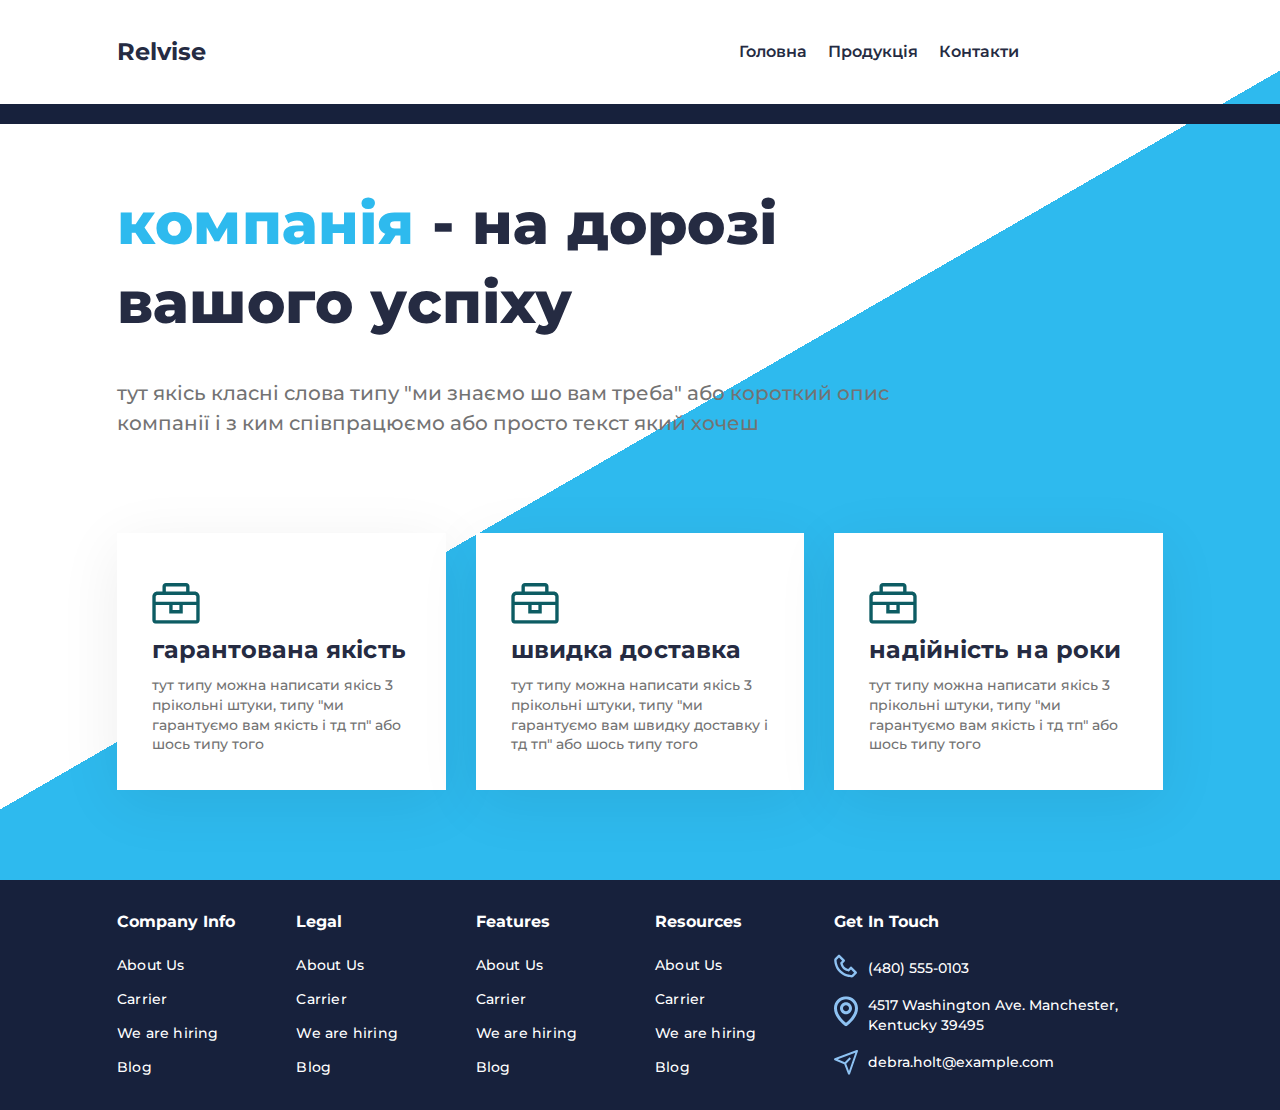
<file: index.html>
<!DOCTYPE html>
<html lang="en">
<head>
    <meta charset="UTF-8">
		<meta name="viewport" content="width=device-width, initial-scale=1.0">
		<link href="https://fonts.googleapis.com/css?family=Montserrat:regular,500,600,700,800&display=swap" rel="stylesheet" />
		<link rel="stylesheet" href="css/index.css">
        <link rel="shortcut icon" href="img/services/lviv.png" type="image/png">
		<title>Головна</title>
</head>
<body>
    <div class="wrapper">
        <header class="header">
            <div class="header__container _container">
                <a href="index.html" class="header__logo">
                    Relvise
                </a>
                <nav class="header__menu menu">
                    <ul class="menu__list">
                        <li class="menu__item">
                            <a href="index.html" class="menu__link">Головна</a>
                        </li>
                        <li class="menu__item">
                            <div class="dropdown">
                                <button onclick="myFunction()" class="dropbtn">Продукція</button>
                                  <div id="myDropdown" class="dropdown-content">
                                    <a href="sytes/item1.html">Item 1</a>
                                    <a href="sytes/item2.html">Item 2</a>
                                    <a href="sytes/item3.html">Item 3</a>
                                  </div>
                                </div>
                        </li>
                        <li class="menu__item">
                            <a href="#cont" class="menu__link">Контакти</a>
                        </li>
                    </ul>
                </nav>
            </div>
            <hr>
        </header>
        <main class="page">
            <div class="page__main-block main-block">
                <div class="main-block__container _container">
                    <div class="main-block__body">
                        <h1 class="main-block__title"><span>компанія</span> - на дорозі вашого успіху</h1>
                        <div class="main-block__text">
                            тут якісь класні слова типу "ми знаємо шо вам треба" або короткий опис компанії і з ким співпрацюємо або просто текст який хочеш
                        </div>
                        <div class="main-block__buttons">
                            <a href="" class="main-block__button main-block__button_orange">Get Quote Now</a>
                            <a href="" class="main-block__button main-block__button_border">Learn More</a>
                        </div>
                    </div>
                </div>
                <div class="main-block__image _ibg">
                    <!-- <img src="../img/mainblock/cover.jpg" alt="cover"> -->
                </div>
            </div>
            <section class="page__services services">
                <div class="services__container _container">
                    <div class="services__body">
                        <div class="services__column">
                            <div class="services__item item-service">
                                <div class="item-service__icon"><img src="img/services/01.svg" alt="Environmental Consulting"></div>
                                <h3 class="item-service__title">гарантована якість</h3>
                                <div class="item-service__text">тут типу можна написати якісь 3 прікольні штуки, типу "ми гарантуємо вам якість і тд тп" або шось типу того </div>
                            </div>
                        </div>
                        <div class="services__column">
                            <div class="services__item item-service">
                                <div class="item-service__icon"><img src="img/services/01.svg" alt="Finance and consultancy"></div>
                                <h3 class="item-service__title">швидка доставка</h3>
                                <div class="item-service__text">тут типу можна написати якісь 3 прікольні штуки, типу "ми гарантуємо вам швидку доставку і тд тп" або шось типу того</div>
                            </div>
                        </div>
                        <div class="services__column">
                            <div class="services__item item-service">
                                <div class="item-service__icon"><img src="img/services/01.svg" alt="Financial Services Consulting"></div>
                                <h3 class="item-service__title">надійність на роки</h3>
                                <div class="item-service__text">тут типу можна написати якісь 3 прікольні штуки, типу "ми гарантуємо вам якість і тд тп" або шось типу того</div>
                            </div>
                        </div>
                    </div>
                </div>
            </section>
            </main>
            <footer class="footer">
				<div class="footer__top">
					<div class="footer__main _container">
						<div class="footer__row">
							<div class="footer__column">
								<div class="footer__label">Company Info</div>
								<nav class="footer__menu menu-footer">
									<ul class="menu-footer__list">
										<li class="menu-footer__item"><a href="" class="menu-footer__link">About Us</a></li>
										<li class="menu-footer__item"><a href="" class="menu-footer__link">Carrier</a></li>
										<li class="menu-footer__item"><a href="" class="menu-footer__link">We are hiring</a></li>
										<li class="menu-footer__item"><a href="" class="menu-footer__link">Blog</a></li>
									</ul>
								</nav>
							</div>
							<div class="footer__column">
								<div class="footer__label">Legal</div>
								<nav class="footer__menu menu-footer">
									<ul class="menu-footer__list">
										<li class="menu-footer__item"><a href="" class="menu-footer__link">About Us</a></li>
										<li class="menu-footer__item"><a href="" class="menu-footer__link">Carrier</a></li>
										<li class="menu-footer__item"><a href="" class="menu-footer__link">We are hiring</a></li>
										<li class="menu-footer__item"><a href="" class="menu-footer__link">Blog</a></li>
									</ul>
								</nav>
							</div>
							<div class="footer__column">
								<div class="footer__label">Features</div>
								<nav class="footer__menu menu-footer">
									<ul class="menu-footer__list">
										<li class="menu-footer__item"><a href="" class="menu-footer__link">About Us</a></li>
										<li class="menu-footer__item"><a href="" class="menu-footer__link">Carrier</a></li>
										<li class="menu-footer__item"><a href="" class="menu-footer__link">We are hiring</a></li>
										<li class="menu-footer__item"><a href="" class="menu-footer__link">Blog</a></li>
									</ul>
								</nav>
							</div>
							<div class="footer__column">
								<div class="footer__label">Resources</div>
								<nav class="footer__menu menu-footer">
									<ul class="menu-footer__list">
										<li class="menu-footer__item"><a href="" class="menu-footer__link">About Us</a></li>
										<li class="menu-footer__item"><a href="" class="menu-footer__link">Carrier</a></li>
										<li class="menu-footer__item"><a href="" class="menu-footer__link">We are hiring</a></li>
										<li class="menu-footer__item"><a href="" class="menu-footer__link">Blog</a></li>
									</ul>
								</nav>
							</div>
							<div class="footer__column">
                                <p><a name="cont"></a></p> 
								<div class="footer__label">Get In Touch</div>
								<div class="footer__contacts contacts-footer">
									<a href="tel:4805550103" class="contacts-footer__item contacts-footer__item_phone">(480) 555-0103</a>
									<a href="" class="contacts-footer__item contacts-footer__item_map">4517 Washington Ave. Manchester, Kentucky 39495</a>
									<a href="mailto:debra.holt@example.com" class="contacts-footer__item contacts-footer__item_email">debra.holt@example.com</a>
								</div>
							</div>
						</div>
					</div>
				</div>

                <script src="js/script.js"></script>
</body>
</html>
</file>
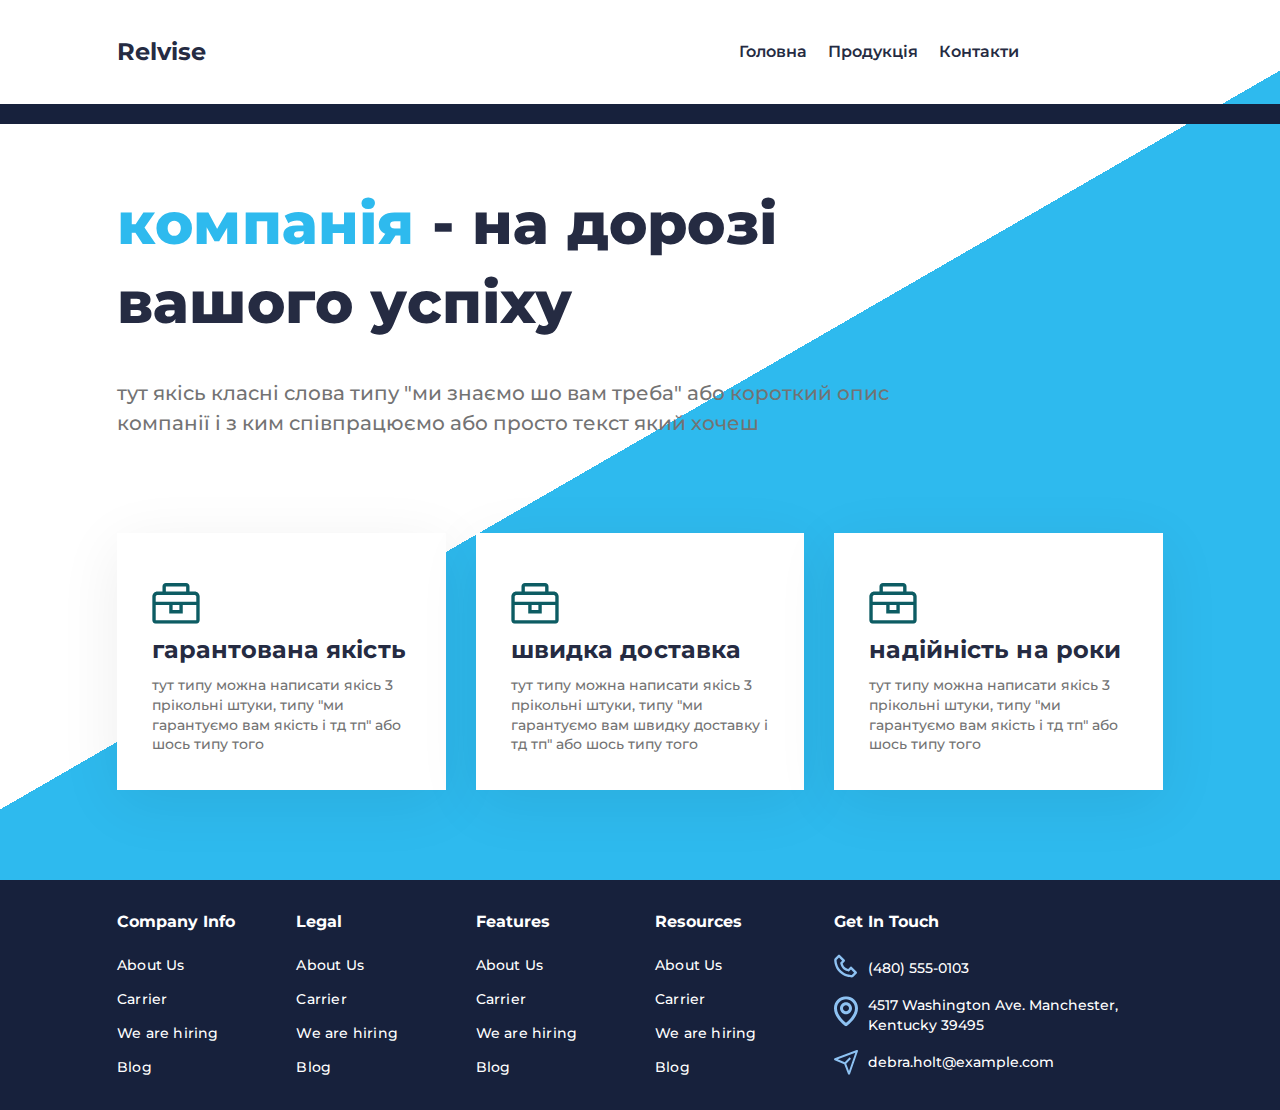
<file: sytes/index.html>
<!DOCTYPE html>
<html lang="en">
<head>
    <meta charset="UTF-8">
		<meta name="viewport" content="width=device-width, initial-scale=1.0">
		<link href="https://fonts.googleapis.com/css?family=Montserrat:regular,500,600,700,800&display=swap" rel="stylesheet" />
		<link rel="stylesheet" href="../css/index.css">
        <link rel="shortcut icon" href="../img/services/lviv.png" type="image/png">
		<title>Головна</title>
</head>
<body>
    <div class="wrapper">
        <header class="header">
            <div class="header__container _container">
                <a href="index.html" class="header__logo">
                    Relvise
                </a>
                <nav class="header__menu menu">
                    <ul class="menu__list">
                        <li class="menu__item">
                            <a href="index.html" class="menu__link">Головна</a>
                        </li>
                        <li class="menu__item">
                            <div class="dropdown">
                                <button onclick="myFunction()" class="dropbtn">Продукція</button>
                                  <div id="myDropdown" class="dropdown-content">
                                    <a href="../sytes/item1.html">Item 1</a>
                                    <a href="../sytes/item2.html">Item 2</a>
                                    <a href="../sytes/item3.html">Item 3</a>
                                  </div>
                                </div>
                        </li>
                        <li class="menu__item">
                            <a href="#cont" class="menu__link">Контакти</a>
                        </li>
                    </ul>
                </nav>
            </div>
            <hr>
        </header>
        <main class="page">
            <div class="page__main-block main-block">
                <div class="main-block__container _container">
                    <div class="main-block__body">
                        <h1 class="main-block__title"><span>компанія</span> - на дорозі вашого успіху</h1>
                        <div class="main-block__text">
                            тут якісь класні слова типу "ми знаємо шо вам треба" або короткий опис компанії і з ким співпрацюємо або просто текст який хочеш
                        </div>
                        <div class="main-block__buttons">
                            <a href="" class="main-block__button main-block__button_orange">Get Quote Now</a>
                            <a href="" class="main-block__button main-block__button_border">Learn More</a>
                        </div>
                    </div>
                </div>
                <div class="main-block__image _ibg">
                    <!-- <img src="../img/mainblock/cover.jpg" alt="cover"> -->
                </div>
            </div>
            <section class="page__services services">
                <div class="services__container _container">
                    <div class="services__body">
                        <div class="services__column">
                            <div class="services__item item-service">
                                <div class="item-service__icon"><img src="../img/services/01.svg" alt="Environmental Consulting"></div>
                                <h3 class="item-service__title">гарантована якість</h3>
                                <div class="item-service__text">тут типу можна написати якісь 3 прікольні штуки, типу "ми гарантуємо вам якість і тд тп" або шось типу того </div>
                            </div>
                        </div>
                        <div class="services__column">
                            <div class="services__item item-service">
                                <div class="item-service__icon"><img src="../img/services/01.svg" alt="Finance and consultancy"></div>
                                <h3 class="item-service__title">швидка доставка</h3>
                                <div class="item-service__text">тут типу можна написати якісь 3 прікольні штуки, типу "ми гарантуємо вам швидку доставку і тд тп" або шось типу того</div>
                            </div>
                        </div>
                        <div class="services__column">
                            <div class="services__item item-service">
                                <div class="item-service__icon"><img src="../img/services/01.svg" alt="Financial Services Consulting"></div>
                                <h3 class="item-service__title">надійність на роки</h3>
                                <div class="item-service__text">тут типу можна написати якісь 3 прікольні штуки, типу "ми гарантуємо вам якість і тд тп" або шось типу того</div>
                            </div>
                        </div>
                    </div>
                </div>
            </section>
            </main>
            <footer class="footer">
				<div class="footer__top">
					<div class="footer__main _container">
						<div class="footer__row">
							<div class="footer__column">
								<div class="footer__label">Company Info</div>
								<nav class="footer__menu menu-footer">
									<ul class="menu-footer__list">
										<li class="menu-footer__item"><a href="" class="menu-footer__link">About Us</a></li>
										<li class="menu-footer__item"><a href="" class="menu-footer__link">Carrier</a></li>
										<li class="menu-footer__item"><a href="" class="menu-footer__link">We are hiring</a></li>
										<li class="menu-footer__item"><a href="" class="menu-footer__link">Blog</a></li>
									</ul>
								</nav>
							</div>
							<div class="footer__column">
								<div class="footer__label">Legal</div>
								<nav class="footer__menu menu-footer">
									<ul class="menu-footer__list">
										<li class="menu-footer__item"><a href="" class="menu-footer__link">About Us</a></li>
										<li class="menu-footer__item"><a href="" class="menu-footer__link">Carrier</a></li>
										<li class="menu-footer__item"><a href="" class="menu-footer__link">We are hiring</a></li>
										<li class="menu-footer__item"><a href="" class="menu-footer__link">Blog</a></li>
									</ul>
								</nav>
							</div>
							<div class="footer__column">
								<div class="footer__label">Features</div>
								<nav class="footer__menu menu-footer">
									<ul class="menu-footer__list">
										<li class="menu-footer__item"><a href="" class="menu-footer__link">About Us</a></li>
										<li class="menu-footer__item"><a href="" class="menu-footer__link">Carrier</a></li>
										<li class="menu-footer__item"><a href="" class="menu-footer__link">We are hiring</a></li>
										<li class="menu-footer__item"><a href="" class="menu-footer__link">Blog</a></li>
									</ul>
								</nav>
							</div>
							<div class="footer__column">
								<div class="footer__label">Resources</div>
								<nav class="footer__menu menu-footer">
									<ul class="menu-footer__list">
										<li class="menu-footer__item"><a href="" class="menu-footer__link">About Us</a></li>
										<li class="menu-footer__item"><a href="" class="menu-footer__link">Carrier</a></li>
										<li class="menu-footer__item"><a href="" class="menu-footer__link">We are hiring</a></li>
										<li class="menu-footer__item"><a href="" class="menu-footer__link">Blog</a></li>
									</ul>
								</nav>
							</div>
							<div class="footer__column">
                                <p><a name="cont"></a></p> 
								<div class="footer__label">Get In Touch</div>
								<div class="footer__contacts contacts-footer">
									<a href="tel:4805550103" class="contacts-footer__item contacts-footer__item_phone">(480) 555-0103</a>
									<a href="" class="contacts-footer__item contacts-footer__item_map">4517 Washington Ave. Manchester, Kentucky 39495</a>
									<a href="mailto:debra.holt@example.com" class="contacts-footer__item contacts-footer__item_email">debra.holt@example.com</a>
								</div>
							</div>
						</div>
					</div>
				</div>

                <script src="../js/script.js"></script>
</body>
</html>
</file>
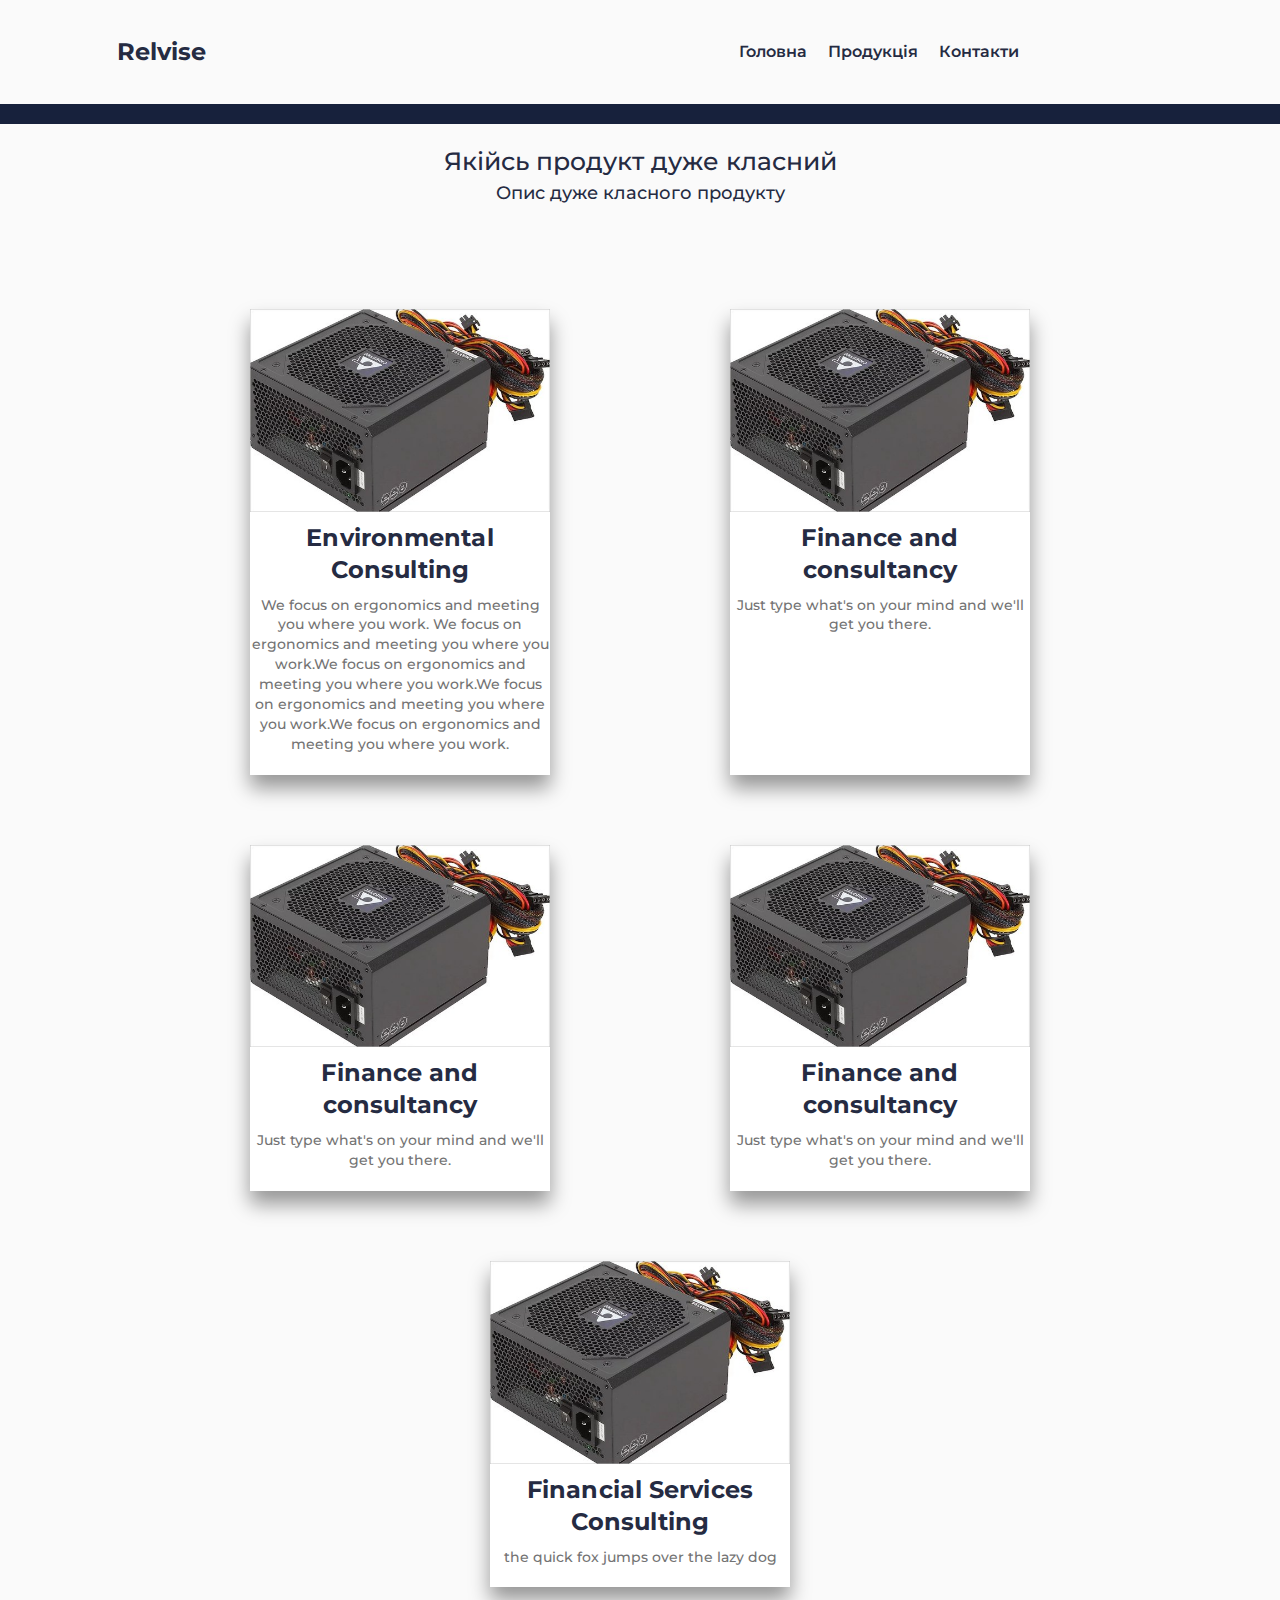
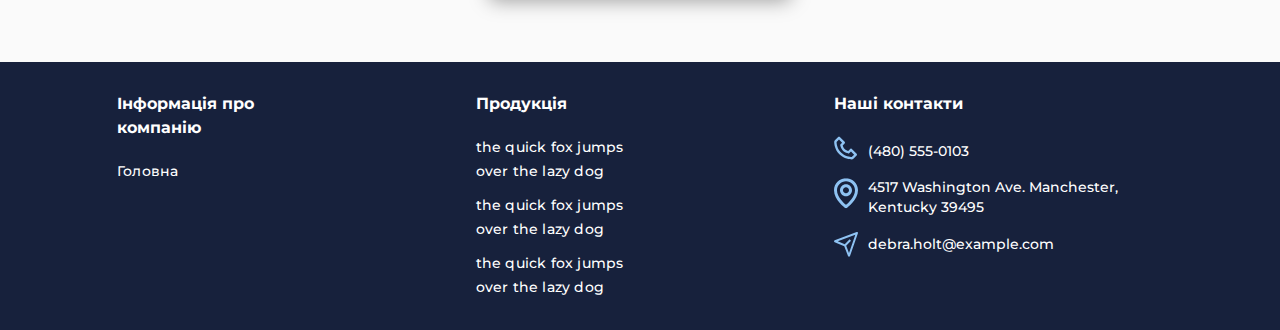
<file: sytes/item1.html>
<!DOCTYPE html>
<html lang="en">
<head>
    <meta charset="UTF-8">
    <meta http-equiv="X-UA-Compatible" content="IE=edge">
    <meta name="viewport" content="width=device-width, initial-scale=1.0">
    <link href="https://fonts.googleapis.com/css?family=Montserrat:regular,500,600,700,800&display=swap" rel="stylesheet" />
    <link rel="stylesheet" href="../css/Product.css">
    <link rel="shortcut icon" href="../img/services/lviv.png" type="image/png">
    <title>Продукт</title>
</head>
<body>
    <div class="wrapper">
        <header class="header">
            <div class="header__container _container">
                <a href="index.html" class="header__logo">
                    Relvise
                </a>
                <nav class="header__menu menu">
                    <ul class="menu__list">
                        <li class="menu__item">
                            <a href="index.html" class="menu__link">Головна</a>
                        </li>
                        <li class="menu__item">
                            <div class="dropdown">
                                <button onclick="myFunction()" class="dropbtn">Продукція</button>
                                  <div id="myDropdown" class="dropdown-content">
                                    <a href="item1.html">Item 1</a>
                                    <a href="item2.html">Item 2</a>
                                    <a href="item3.html">Item 3</a>
                                  </div>
                                </div>
                        </li>
                        <li class="menu__item">
                            <a href="#cont" class="menu__link">Контакти</a>
                        </li>
                    </ul>
                </nav>
            </div>
            <hr>
            <div class="description">
            <h1>Якійсь продукт дуже класний</h1>
            <h3>Опис дуже класного продукту</h3>
            </div>
        </header> 
        <main class="page">
            
            <div class="page__main-block main-block">
                <div class="main-block__container _container">
                    <div class="main-block__body">
                    </div>
                </div>
                <div class="main-block__image _ibg">
                </div>
            
            </div>
            <section class="page__services services">
                <div class="services__container _container">
                    <div class="services__body">
                        <div class="services__column">
                            <div class="services__item item-service">
                                <div class="item-service__icon"><img src="../img/services/block.jpg" alt="Environmental Consulting"></div>
                                <h3 class="item-service__title">Environmental Consulting</h3>
                                <div class="item-service__text">We focus on ergonomics and meeting you where you work. We focus on ergonomics and meeting you where you work.We focus on ergonomics and meeting you where you work.We focus on ergonomics and meeting you where you work.We focus on ergonomics and meeting you where you work. </div>
                            </div>
                        </div>
                        <div class="services__column">
                            <div class="services__item item-service">
                                <div class="item-service__icon"><img src="../img/services/block.jpg" alt="Finance and consultancy"></div>
                                <h3 class="item-service__title">Finance and consultancy</h3>
                                <div class="item-service__text">Just type what's on your mind and we'll get you there.</div>
                            </div>
                        </div>
                        <div class="services__column">
                            <div class="services__item item-service">
                                <div class="item-service__icon"><img src="../img/services/block.jpg" alt="Finance and consultancy"></div>
                                <h3 class="item-service__title">Finance and consultancy</h3>
                                <div class="item-service__text">Just type what's on your mind and we'll get you there.</div>
                            </div>
                        </div>
                        <div class="services__column">
                            <div class="services__item item-service">
                                <div class="item-service__icon"><img src="../img/services/block.jpg" alt="Finance and consultancy"></div>
                                <h3 class="item-service__title">Finance and consultancy</h3>
                                <div class="item-service__text">Just type what's on your mind and we'll get you there.</div>
                            </div>
                        </div>
                        <div class="services__column">
                            <div class="services__item item-service">
                                <div class="item-service__icon"><img src="../img/services/block.jpg" alt="Financial Services Consulting"></div>
                                <h3 class="item-service__title">Financial Services Consulting</h3>
                                <div class="item-service__text">the quick fox jumps over the lazy dog</div>
                            </div>
                        </div>
                    </div>
                </div>
            </section>
            </main>

            <footer class="footer">
				<div class="footer__top">
					<div class="footer__main _container">
						<div class="footer__row">
							<div class="footer__column">
								<div class="footer__label">Інформація про компанію</div>
								<nav class="footer__menu menu-footer">
									<ul class="menu-footer__list">
										<li class="menu-footer__item"><a href="index.html" class="menu-footer__link">Головна</a></li>
									</ul>
								</nav>
							</div>
							<div class="footer__column">
								<div class="footer__label">Продукція</div>
								<nav class="footer__menu menu-footer">
									<ul class="menu-footer__list">
										<li class="menu-footer__item"><a href="item1.html" class="menu-footer__link">the quick fox jumps over the lazy dog</a></li>
										<li class="menu-footer__item"><a href="item2.html" class="menu-footer__link">the quick fox jumps over the lazy dog</a></li>
										<li class="menu-footer__item"><a href="item3.html" class="menu-footer__link">the quick fox jumps over the lazy dog</a></li>
									</ul>
								</nav>
							</div>
							
							<div class="footer__column">
								<div class="footer__label">Наші контакти</div>
                                <p><a name="cont"></a></p> 
								<div class="footer__contacts contacts-footer">
									<a href="tel:4805550103" class="contacts-footer__item contacts-footer__item_phone">(480) 555-0103</a>
									<a href="" class="contacts-footer__item contacts-footer__item_map">4517 Washington Ave. Manchester, Kentucky 39495</a>
									<a href="mailto:debra.holt@example.com" class="contacts-footer__item contacts-footer__item_email">debra.holt@example.com</a>
								</div>
							</div>
						</div>
					</div>
				</div>
        <script src="../js/script.js"></script>
</body>
</html>
</file>
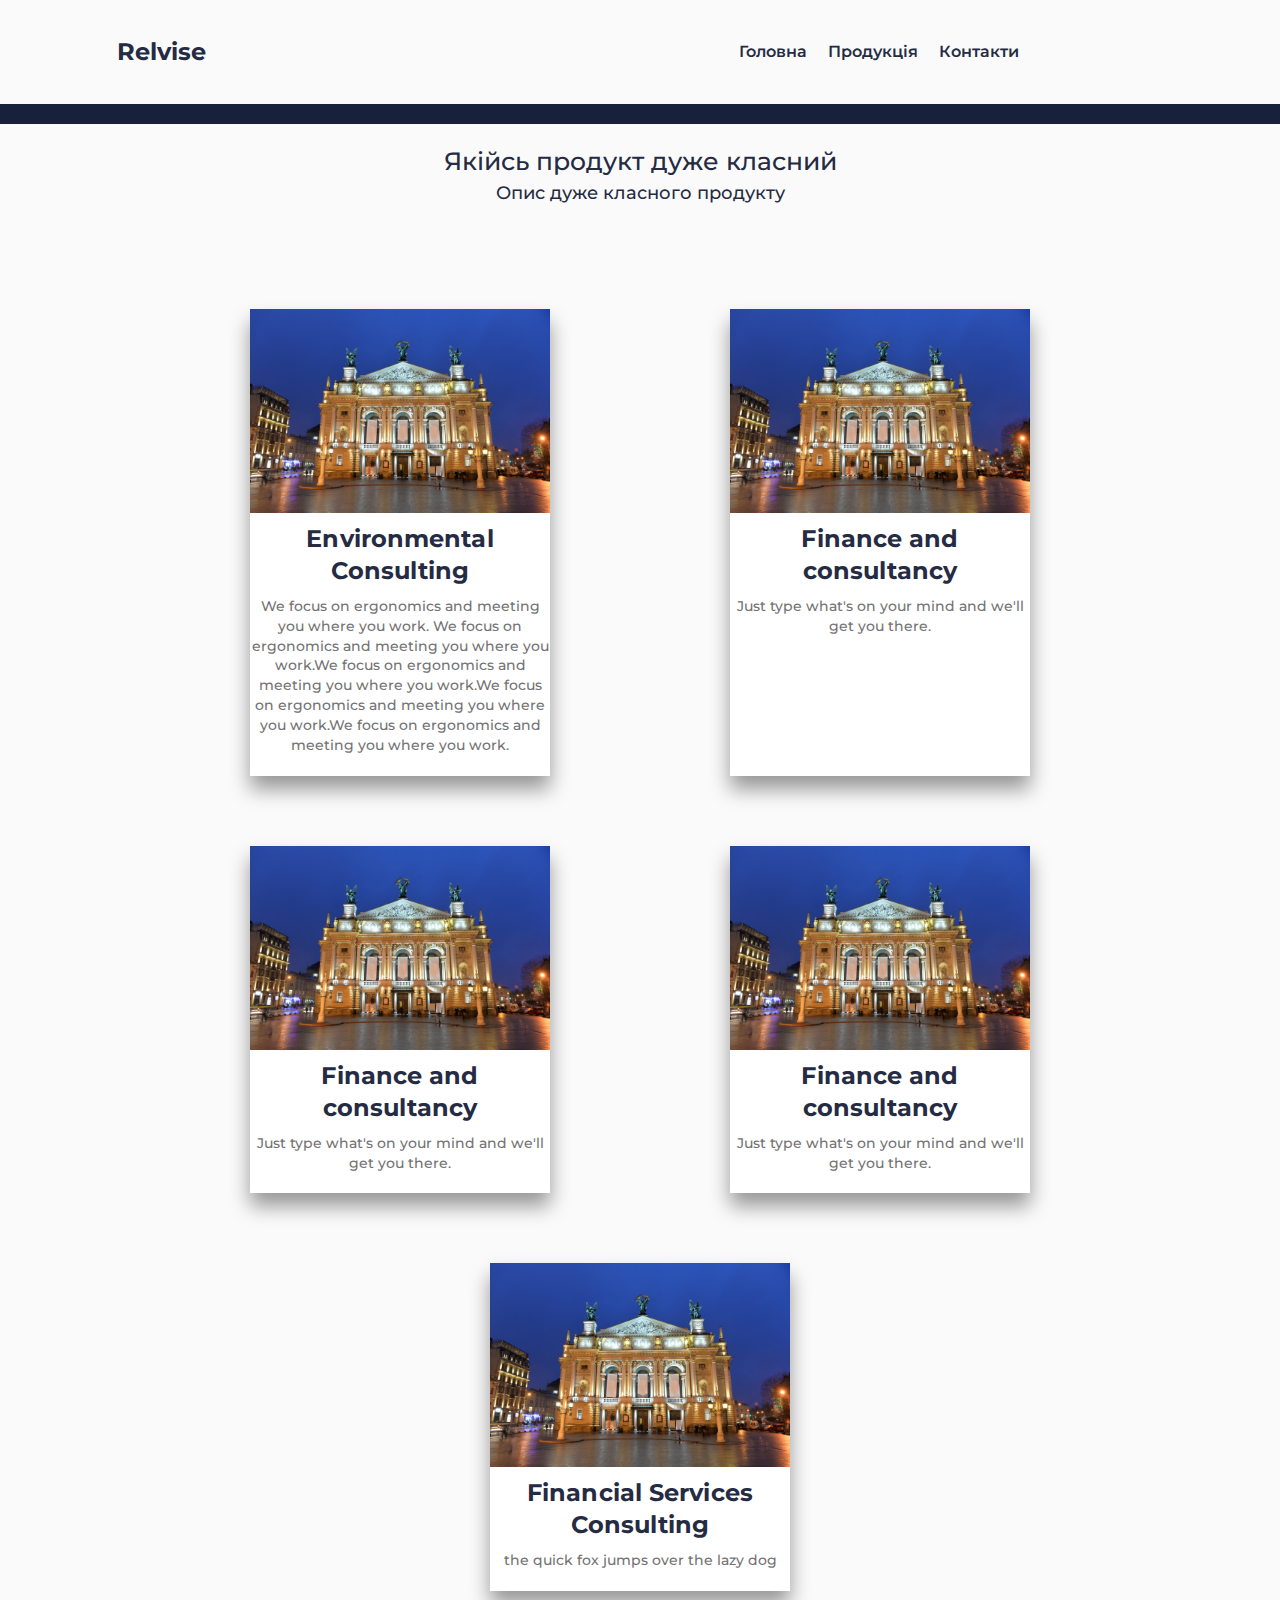
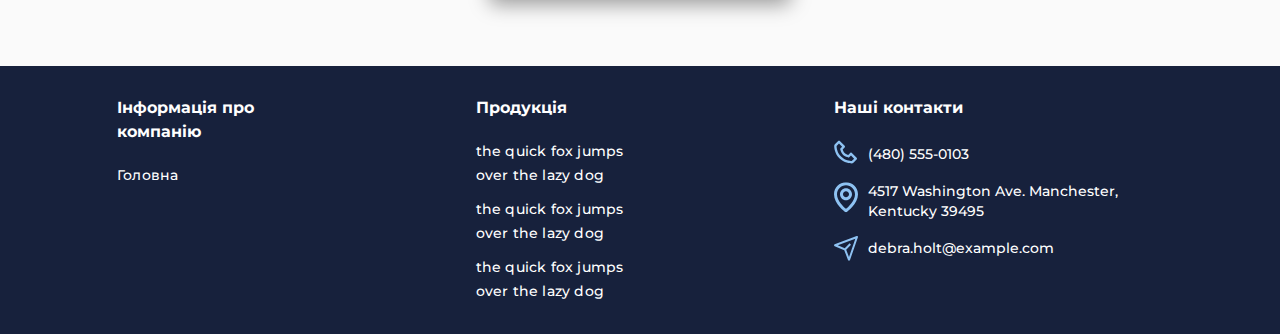
<file: sytes/item2.html>
<!DOCTYPE html>
<html lang="en">
<head>
    <meta charset="UTF-8">
    <meta http-equiv="X-UA-Compatible" content="IE=edge">
    <meta name="viewport" content="width=device-width, initial-scale=1.0">
    <link href="https://fonts.googleapis.com/css?family=Montserrat:regular,500,600,700,800&display=swap" rel="stylesheet" />
    <link rel="stylesheet" href="../css/Product.css">
    <link rel="shortcut icon" href="../img/services/lviv.png" type="image/png">
    <title>Продукт</title>
</head>
<body>
    <div class="wrapper">
        <header class="header">
            <div class="header__container _container">
                <a href="index.html" class="header__logo">
                    Relvise
                </a>
                <nav class="header__menu menu">
                    <ul class="menu__list">
                        <li class="menu__item">
                            <a href="index.html" class="menu__link">Головна</a>
                        </li>
                        <li class="menu__item">
                            <div class="dropdown">
                                <button onclick="myFunction()" class="dropbtn">Продукція</button>
                                  <div id="myDropdown" class="dropdown-content">
                                    <a href="item1.html">Item 1</a>
                                    <a href="item2.html">Item 2</a>
                                    <a href="item3.html">Item 3</a>
                                  </div>
                                </div>
                        </li>
                        <li class="menu__item">
                            <a href="#cont" class="menu__link">Контакти</a>
                        </li>
                    </ul>
                </nav>
            </div>
            <hr>
            <div class="description">
            <h1>Якійсь продукт дуже класний</h1>
            <h3>Опис дуже класного продукту</h3>
            </div>
        </header> 
        <main class="page">
            
            <div class="page__main-block main-block">
                <div class="main-block__container _container">
                    <div class="main-block__body">
                    </div>
                </div>
                <div class="main-block__image _ibg">
                </div>
            
            </div>
            <section class="page__services services">
                <div class="services__container _container">
                    <div class="services__body">
                        <div class="services__column">
                            <div class="services__item item-service">
                                <div class="item-service__icon"><img src="../img/services/oper.jpg" alt="Environmental Consulting"></div>
                                <h3 class="item-service__title">Environmental Consulting</h3>
                                <div class="item-service__text">We focus on ergonomics and meeting you where you work. We focus on ergonomics and meeting you where you work.We focus on ergonomics and meeting you where you work.We focus on ergonomics and meeting you where you work.We focus on ergonomics and meeting you where you work. </div>
                            </div>
                        </div>
                        <div class="services__column">
                            <div class="services__item item-service">
                                <div class="item-service__icon"><img src="../img/services/oper.jpg" alt="Finance and consultancy"></div>
                                <h3 class="item-service__title">Finance and consultancy</h3>
                                <div class="item-service__text">Just type what's on your mind and we'll get you there.</div>
                            </div>
                        </div>
                        <div class="services__column">
                            <div class="services__item item-service">
                                <div class="item-service__icon"><img src="../img/services/oper.jpg" alt="Finance and consultancy"></div>
                                <h3 class="item-service__title">Finance and consultancy</h3>
                                <div class="item-service__text">Just type what's on your mind and we'll get you there.</div>
                            </div>
                        </div>
                        <div class="services__column">
                            <div class="services__item item-service">
                                <div class="item-service__icon"><img src="../img/services/oper.jpg" alt="Finance and consultancy"></div>
                                <h3 class="item-service__title">Finance and consultancy</h3>
                                <div class="item-service__text">Just type what's on your mind and we'll get you there.</div>
                            </div>
                        </div>
                        <div class="services__column">
                            <div class="services__item item-service">
                                <div class="item-service__icon"><img src="../img/services/oper.jpg" alt="Financial Services Consulting"></div>
                                <h3 class="item-service__title">Financial Services Consulting</h3>
                                <div class="item-service__text">the quick fox jumps over the lazy dog</div>
                            </div>
                        </div>
                    </div>
                </div>
            </section>
            </main>

            <footer class="footer">
				<div class="footer__top">
					<div class="footer__main _container">
						<div class="footer__row">
							<div class="footer__column">
								<div class="footer__label">Інформація про компанію</div>
								<nav class="footer__menu menu-footer">
									<ul class="menu-footer__list">
										<li class="menu-footer__item"><a href="index.html" class="menu-footer__link">Головна</a></li>
									</ul>
								</nav>
							</div>
							<div class="footer__column">
								<div class="footer__label">Продукція</div>
								<nav class="footer__menu menu-footer">
									<ul class="menu-footer__list">
										<li class="menu-footer__item"><a href="item1.html" class="menu-footer__link">the quick fox jumps over the lazy dog</a></li>
										<li class="menu-footer__item"><a href="item2.html" class="menu-footer__link">the quick fox jumps over the lazy dog</a></li>
										<li class="menu-footer__item"><a href="item3.html" class="menu-footer__link">the quick fox jumps over the lazy dog</a></li>
									</ul>
								</nav>
							</div>
							
							<div class="footer__column">
								<div class="footer__label">Наші контакти</div>
                                <p><a name="cont"></a></p> 
								<div class="footer__contacts contacts-footer">
									<a href="tel:4805550103" class="contacts-footer__item contacts-footer__item_phone">(480) 555-0103</a>
									<a href="" class="contacts-footer__item contacts-footer__item_map">4517 Washington Ave. Manchester, Kentucky 39495</a>
									<a href="mailto:debra.holt@example.com" class="contacts-footer__item contacts-footer__item_email">debra.holt@example.com</a>
								</div>
							</div>
						</div>
					</div>
				</div>
        <script src="../js/script.js"></script>
</body>
</html>
</file>
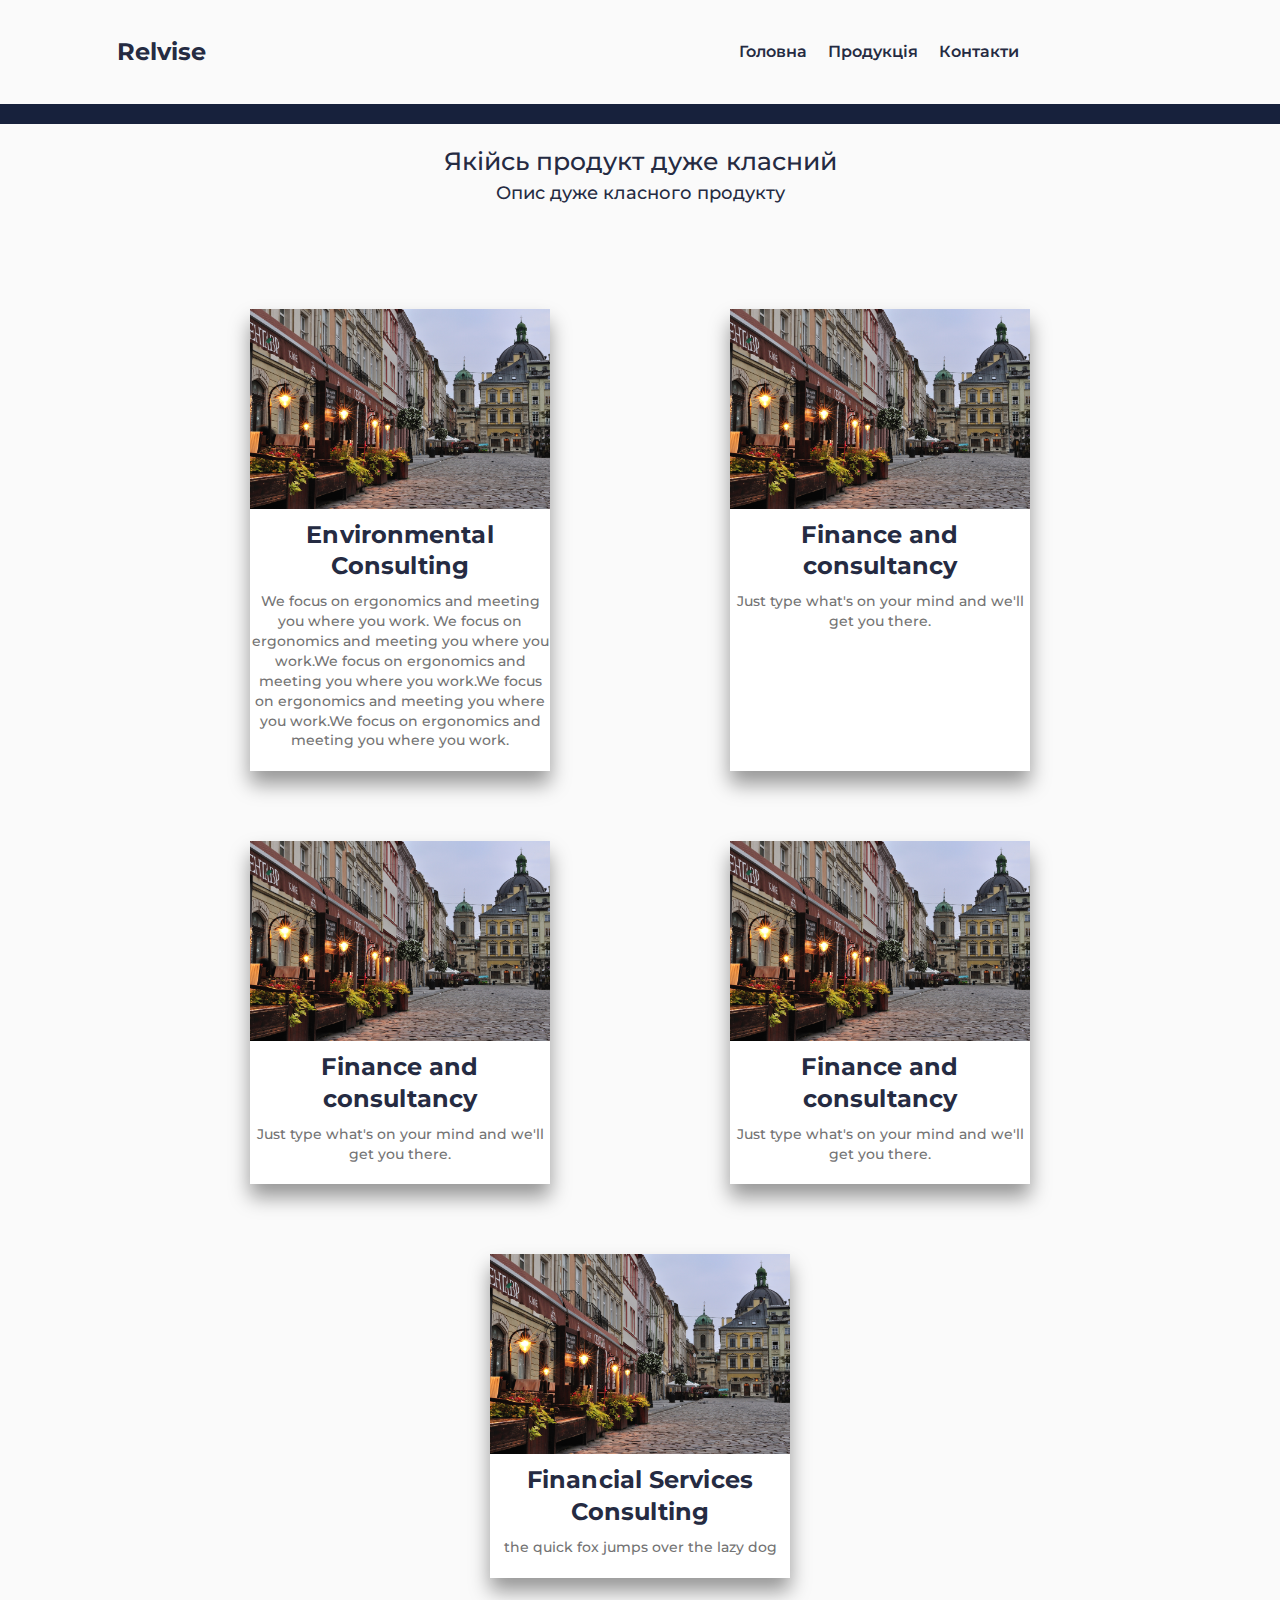
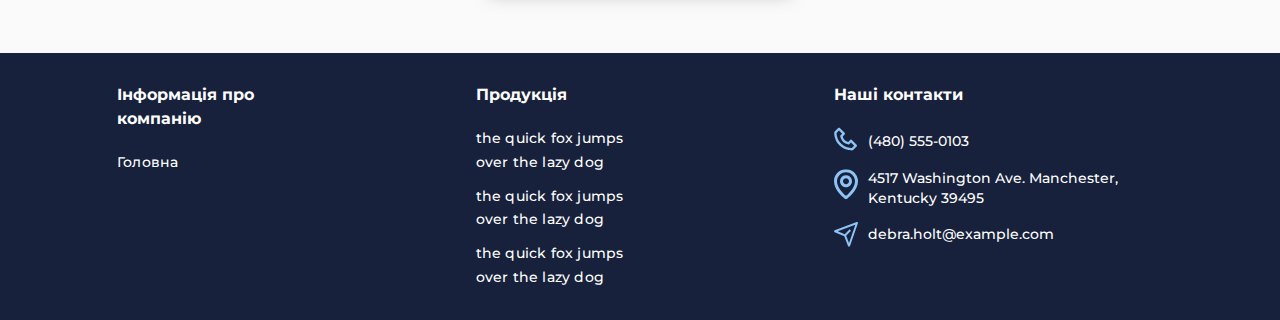
<file: sytes/item3.html>
<!DOCTYPE html>
<html lang="en">
<head>
    <meta charset="UTF-8">
    <meta http-equiv="X-UA-Compatible" content="IE=edge">
    <meta name="viewport" content="width=device-width, initial-scale=1.0">
    <link href="https://fonts.googleapis.com/css?family=Montserrat:regular,500,600,700,800&display=swap" rel="stylesheet" />
    <link rel="stylesheet" href="../css/Product.css">
    <link rel="shortcut icon" href="../img/services/lviv.png" type="image/png">
    <title>Продукт</title>
</head>
<body>
    <div class="wrapper">
        <header class="header">
            <div class="header__container _container">
                <a href="index.html" class="header__logo">
                    Relvise
                </a>
                <nav class="header__menu menu">
                    <ul class="menu__list">
                        <li class="menu__item">
                            <a href="index.html" class="menu__link">Головна</a>
                        </li>
                        <li class="menu__item">
                            <div class="dropdown">
                                <button onclick="myFunction()" class="dropbtn">Продукція</button>
                                  <div id="myDropdown" class="dropdown-content">
                                    <a href="item1.html">Item 1</a>
                                    <a href="item2.html">Item 2</a>
                                    <a href="item3.html">Item 3</a>
                                  </div>
                                </div>
                        </li>
                        <li class="menu__item">
                            <a href="#cont" class="menu__link">Контакти</a>
                        </li>
                    </ul>
                </nav>
            </div>
            <hr>
            <div class="description">
            <h1>Якійсь продукт дуже класний</h1>
            <h3>Опис дуже класного продукту</h3>
            </div>
        </header> 
        <main class="page">
            
            <div class="page__main-block main-block">
                <div class="main-block__container _container">
                    <div class="main-block__body">
                    </div>
                </div>
                <div class="main-block__image _ibg">
                </div>
            
            </div>
            <section class="page__services services">
                <div class="services__container _container">
                    <div class="services__body">
                        <div class="services__column">
                            <div class="services__item item-service">
                                <div class="item-service__icon"><img src="../img/services/lviv.jpg" alt="Environmental Consulting"></div>
                                <h3 class="item-service__title">Environmental Consulting</h3>
                                <div class="item-service__text">We focus on ergonomics and meeting you where you work. We focus on ergonomics and meeting you where you work.We focus on ergonomics and meeting you where you work.We focus on ergonomics and meeting you where you work.We focus on ergonomics and meeting you where you work. </div>
                            </div>
                        </div>
                        <div class="services__column">
                            <div class="services__item item-service">
                                <div class="item-service__icon"><img src="../img/services/lviv.jpg" alt="Finance and consultancy"></div>
                                <h3 class="item-service__title">Finance and consultancy</h3>
                                <div class="item-service__text">Just type what's on your mind and we'll get you there.</div>
                            </div>
                        </div>
                        <div class="services__column">
                            <div class="services__item item-service">
                                <div class="item-service__icon"><img src="../img/services/lviv.jpg" alt="Finance and consultancy"></div>
                                <h3 class="item-service__title">Finance and consultancy</h3>
                                <div class="item-service__text">Just type what's on your mind and we'll get you there.</div>
                            </div>
                        </div>
                        <div class="services__column">
                            <div class="services__item item-service">
                                <div class="item-service__icon"><img src="../img/services/lviv.jpg" alt="Finance and consultancy"></div>
                                <h3 class="item-service__title">Finance and consultancy</h3>
                                <div class="item-service__text">Just type what's on your mind and we'll get you there.</div>
                            </div>
                        </div>
                        <div class="services__column">
                            <div class="services__item item-service">
                                <div class="item-service__icon"><img src="../img/services/lviv.jpg" alt="Financial Services Consulting"></div>
                                <h3 class="item-service__title">Financial Services Consulting</h3>
                                <div class="item-service__text">the quick fox jumps over the lazy dog</div>
                            </div>
                        </div>
                    </div>
                </div>
            </section>
            </main>

            <footer class="footer">
				<div class="footer__top">
					<div class="footer__main _container">
						<div class="footer__row">
							<div class="footer__column">
								<div class="footer__label">Інформація про компанію</div>
								<nav class="footer__menu menu-footer">
									<ul class="menu-footer__list">
										<li class="menu-footer__item"><a href="index.html" class="menu-footer__link">Головна</a></li>
									</ul>
								</nav>
							</div>
							<div class="footer__column">
								<div class="footer__label">Продукція</div>
								<nav class="footer__menu menu-footer">
									<ul class="menu-footer__list">
										<li class="menu-footer__item"><a href="item1.html" class="menu-footer__link">the quick fox jumps over the lazy dog</a></li>
										<li class="menu-footer__item"><a href="item2.html" class="menu-footer__link">the quick fox jumps over the lazy dog</a></li>
										<li class="menu-footer__item"><a href="item3.html" class="menu-footer__link">the quick fox jumps over the lazy dog</a></li>
									</ul>
								</nav>
							</div>
							
							<div class="footer__column">
								<div class="footer__label">Наші контакти</div>
                                <p><a name="cont"></a></p> 
								<div class="footer__contacts contacts-footer">
									<a href="tel:4805550103" class="contacts-footer__item contacts-footer__item_phone">(480) 555-0103</a>
									<a href="" class="contacts-footer__item contacts-footer__item_map">4517 Washington Ave. Manchester, Kentucky 39495</a>
									<a href="mailto:debra.holt@example.com" class="contacts-footer__item contacts-footer__item_email">debra.holt@example.com</a>
								</div>
							</div>
						</div>
					</div>
				</div>
        <script src="../js/script.js"></script>
</body>
</html>
</file>
<file: css/index.css>
*,
*::before,
*::after {
	padding: 0;
	margin: 0;
	border: 0;
	box-sizing: border-box;
}
a {
	text-decoration: none;
}
ul,
ol,
li {
	list-style: none;
}
img {
	vertical-align: top;
}
h1,
h2,
h3,
h4,
h5,
h6 {
	font-weight: inherit;
	font-size: inherit;
}
html,
body {
	height: 100%;
	line-height: 1;
	background: #fafafa;
	font-size: 14px;
	color: #252b42;
	font-weight: 500;
	font-family: Montserrat;
}

.wrapper {
	min-height: 100%;
	overflow: hidden;
	display: flex;
	flex-direction: column;
}

._container {
	max-width: 1046px;
	padding: 0px 15px;
	margin: 0px auto;
	box-sizing: content-box;
}

._ibg {
	position: relative;
}

.header {
	position: absolute;
	width: 100%;
	left: 0;
	top: 0;
	z-index: 50;
}

.header__container {
	display: flex;
	min-height: 104px;
	align-items: center;
}

@media (max-width: 479px) {
	.header__container {
		min-height: 70px;
	}
}

.header__logo {
	font-size: 24px;
	font-weight: 700;
	color: inherit;
}

.header__menu {
	margin: 0px 0px 0px 533px;
}

@media (max-width: 992px) {
	.header__menu {
		margin: 0px 0px 0px 80px;
	}
}
@media (max-width: 767px) {
	.header__menu {
		margin: 0px 0px 0px 40px;
	}
}
@media (max-width: 479px) {
	.header__menu {
		margin: 0px 0px 0px 20px;
	}
}

.menu {
	padding: 5px 0;
}

.menu__list {
	flex-wrap: wrap;
	display: flex;
	font-size: 16px;
}

.menu__item {
}
.menu__item:not(:last-child) {
	margin: 0px 21px 0px 0px;
}

.menu__item p{
	padding-top: 6px;
}

.menu__link {
	color: inherit;
	font-weight: 600;
	line-height: calc(24 / 14 * 100%);
}
.menu__link:hover {
	color: #2ebaee;
    transition: .3s;
}

.dropbtn {
    color: inherit;
	font-weight: 600;
    font-size: 16px;
    border: none;
    cursor: pointer;
	background: none;
	font-family: Montserrat;
	padding: 4px 0px 0px 0px;
}

.dropbtn:hover{
	color: #2ebaee;
    transition: .3s;
}

.dropdown {
    position: relative;
    display: inline-block;
}

.dropdown-content {
    display: none;
    position: absolute;
    min-width: 160px;
    overflow: auto;
    box-shadow: 0px 8px 16px 0px rgba(0,0,0,0.2);
    z-index: 1;
	background-color: #fff;
}

.dropdown-content a {
    color: black;
    text-decoration: none;
	padding: 12px 16px;
    display: block;
}

.dropdown a:hover {
	background-color: #ddd;
	transition: .3s;
}

.show {display: block;}

@media (max-width: 479px) {
	.menu__link {
		font-size: 18px;
	}
}

hr {
    border: none;
    background-color: #17213c;
    color: #17213c;
    height: 20px; 
   }

.page {
	flex: 1 1 auto;
	background-image: linear-gradient(150deg, #fff 50%, #2ebaee 50%);
}
.page__main-block {
}
.page__services {
	position: relative;
	z-index: 2;
	margin: -111px 0px 90px 0px;
}
.page__advantages {
}
.page__practice {
}
.page__whoweare {
}
.page__clients:not(:last-child) {
	margin: 0px 0px 10px 0px;
}
.page__subscribe {
}
.page__getintouch {
}
.page__contact {
}

.main-block {
	position: relative;
}
.main-block__container {
}
.main-block__body {
	padding: 184px 0px 191px 0px;
	position: relative;
	z-index: 2;
	max-width: 800px;
}
@media (max-width: 992px) {
	.main-block__body {
		padding: 120px 0px 191px 0px;
	}
}
@media (max-width: 479px) {
	.main-block__body {
		padding: 115px 0px 160px 0px;
	}
}
.main-block__body > *:not(:last-child) {
	margin: 0px 0px 35px 0px;
}
span{
	color: #2ebaee;
}
.main-block__title {
	font-size: 58px;
	line-height: 137%;
	letter-spacing: 0.2px;
	font-weight: 800;
}
@media (max-width: 479px) {
	.main-block__title {
		font-size: 42px;
	}
}
.main-block__text {
	color: #737373;
	font-size: 20px;
	line-height: 150%;
}
@media (max-width: 479px) {
	.main-block__text {
		color: #585757;
	}
}
.main-block__buttons {
	display: flex;
	flex-wrap: wrap;
	margin: -10px 0;
}
.main-block__button {
	border-radius: 37px;
	display: flex;
	min-height: 48px;
	justify-content: center;
	align-items: center;
	letter-spacing: 0.2px;
	font-weight: 700;
	text-align: center;
	line-height: 150%;
	padding: 5px 36px;
	margin: 10px 0;
	transition: all 0.3s ease 0s;
}

@media (max-width: 479px) {
	.main-block__button {
		flex: 1 1 100%;
	}
}
@media (min-width: 479px) {
	.main-block__button:not(:last-child) {
		margin-right: 10px;
	}
}
.main-block__button_orange {
	background: #ff7b47;
	color: #fff;
	display: none;
}
.main-block__button_orange:hover {
	background-color: #fff;
	color: #ff7b47;
}
.main-block__button_border {
	color: #0d5c63;
	border: 1px solid #0d5c63;
	display: none;
}
.main-block__button_border:hover {
	background-color: #0d5c63;
	color: #fff;
}
.main-block__image {
	position: absolute;
	width: 100%;
	height: 100%;
	top: 0;
	left: 0;
}
.main-block__image img{
	width: 100%;
	height: 100%;
}
@media (max-width: 1300px) {
	.main-block__image img {
		object-position: right;
	}
}
@media (max-width: 992px) {
	.main-block__image {
		opacity: 0.5;
	}
}

.services {
}
.services__container {
}
.services__body {
}
@media (min-width: 670px) {
	.services__body {
		display: flex;
		flex-wrap: wrap;
		margin: 0px -15px;
	}
}
.services__column {
	flex: 0 1 33.333%;
}
@media (min-width: 670px) {
	.services__column {
		padding: 0px 15px;
	}
}

@media (max-width: 992px) {
	.services__column {
		flex: 0 1 50%;
	}
	.services__column:not(:last-child) {
		margin: 0px 0px 30px 0px;
	}
	.services__column:last-child {
		flex: 1 1 100%;
	}
}
.services__item {
	height: 100%;
	box-shadow: 0px 13px 59px rgba(0, 0, 0, 0.07);
	background-color: #fff;
	padding: 35px;
	padding-top: 50px;
}

@media (max-width: 479px) {
	.services__item {
		padding: 25px;
	}
}
.item-service {
}
.item-service_green {
	background-color: #0d5c63;
}
.item-service_green .item-service__title {
	color: #fff;
}
.item-service_green .item-service__text {
	color: #fff;
}

.item-service > *:not(:last-child) {
	margin: 0px 0px 10px 0px;
}
.item-service__icon {
}
.item-service__title {
	font-weight: 700;
	letter-spacing: 0.1px;
	font-size: 24px;
	line-height: 133%;
}
.item-service__text {
	color: #737373;
	line-height: 142%;
}

.footer {
}
.footer__top {
	background: #17213c;
	padding: 15px 0;
	margin: 0px 0px 0px 0px;
}
.footer__main {
}
.footer__row {
	display: flex;
	flex-wrap: wrap;
	margin: 0px -15px;
}
.footer__column {
	padding: 15px 15px;
	flex: 0 1 16.6667%;
}
.footer__column:last-child {
	flex: 0 1 33.334%;
}
@media (max-width: 992px) {
	.footer__column {
		flex: 0 1 25%;
	}
	.footer__column:last-child {
		flex: 1 1 100%;
	}
}
@media (max-width: 992px) {
	.footer__column {
		flex: 0 1 50%;
	}
}

.footer__label {
	color: #fff;
	font-weight: 700;
	font-size: 16px;
	line-height: 150%;
	margin: 0px 0px 20px 0px;
}
.footer__menu {
}

.menu-footer {
}
.menu-footer__list {
}
.menu-footer__item:not(:last-child) {
	margin: 0px 0px 10px 0px;
}
.menu-footer__link {
	color: #fff;
	display: inline-block;
	line-height: 171%;
	letter-spacing: 0.2px;
}
.menu-footer__link:hover {
	color: aqua;
    transition: .3s;
}

.footer__contacts {
}

.contacts-footer {
	display: flex;
	flex-direction: column;
}
.contacts-footer__item {
	padding: 0px 0px 0px 34px;
	line-height: 142%;
	display: flex;
	align-items: center;
	color: #ffffff;
	min-height: 30px;
}
.contacts-footer__item:hover {
	text-decoration: underline;
}
.contacts-footer__item:not(:last-child) {
	margin: 0px 0px 12px 0px;
}
.contacts-footer__item_phone {
	background: url("../img/footer/icons/01.svg") 0 0 no-repeat;
}
.contacts-footer__item_map {
	background: url("../img/footer/icons/02.svg") 0 0 no-repeat;
}
.contacts-footer__item_email {
	background: url("../img/footer/icons/03.svg") 0 0 no-repeat;
}
.footer__bottom {
	padding: 25px 0;
}
.footer__container {
	display: flex;
	justify-content: space-between;
	align-items: center;
}
.footer__copy {
	color: #737373;
	line-height: 171%;
}
.footer__social {
}

.social {
	display: flex;
	align-items: center;
}
.social__item:not(:last-child) {
	margin: 0px 20px 0px 0px;
}
@media (max-width: 767px) {
	.footer__container {
		flex-direction: column;
	}
	.footer__copy {
		margin: 0px 0px 15px 0px;
		text-align: center;
	}
}
</file>
<file: css/Product.css>
*,
*::before,
*::after {
	padding: 0;
	margin: 0;
	border: 0;
	box-sizing: border-box;
}
a {
	text-decoration: none;
}
ul,
ol,
li {
	list-style: none;
}
img {
	vertical-align: top;
	width: 300px;
}
h1,
h2,
h3,
h4,
h5,
h6 {
	font-weight: inherit;
	font-size: inherit;
}
html,
body {
	height: 100%;
	line-height: 1;
	background: #fafafa;
	font-size: 14px;
	color: #252b42;
	font-weight: 500;
	font-family: Montserrat;
}

.wrapper {
	min-height: 100%;
	overflow: hidden;
	display: flex;
	flex-direction: column;
	
}

.description h1{
	margin-top: 25px;
	font-size: 25px;
	text-align: center;
}

.description h3{
	margin-top: 10px;
	font-size: 18px;
	text-align: center;
}

._container {
	max-width: 1046px;
	padding: 0px 15px;
	margin: 0px auto;
	box-sizing: content-box;
}

._ibg {
	position: relative;
}

.header {
	position: absolute;
	width: 100%;
	left: 0;
	top: 0;
	z-index: 50;
}

.header__container {
	display: flex;
	min-height: 104px;
	align-items: center;
}

@media (max-width: 479px) {
	.header__container {
		min-height: 70px;
	}
}

.header__logo {
	font-size: 24px;
	font-weight: 700;
	color: inherit;
}

.header__menu {
	margin: 0px 0px 0px 533px;
}

@media (max-width: 992px) {
	.header__menu {
		margin: 0px 0px 0px 80px;
	}
}
@media (max-width: 767px) {
	.header__menu {
		margin: 0px 0px 0px 40px;
	}
}
@media (max-width: 479px) {
	.header__menu {
		margin: 0px 0px 0px 20px;
	}
}

.menu {
	padding: 5px 0;
}

.menu__list {
	flex-wrap: wrap;
	display: flex;
	font-size: 16px;
}

.menu__item {
}
.menu__item:not(:last-child) {
	margin: 0px 21px 0px 0px;
}

.menu__link {
	color: inherit;
	font-weight: 600;
	line-height: calc(24 / 14 * 100%);
}
.menu__link:hover {
    color: #2ebaee;
    transition: .3s;
}

@media (max-width: 479px) {
	.menu__link {
		font-size: 18px;
	}
}

.dropbtn {
    color: inherit;
	font-weight: 600;
    font-size: 16px;
    border: none;
    cursor: pointer;
	background: none;
	font-family: Montserrat;
	padding: 4px 0px 0px 0px;
}

.dropbtn:hover{
	color: #2ebaee;
    transition: .3s;
}

.dropdown {
    position: relative;
    display: inline-block;
}

.dropdown-content {
    display: none;
    position: absolute;
    min-width: 160px;
    overflow: auto;
    box-shadow: 0px 8px 16px 0px rgba(0,0,0,0.2);
    z-index: 1;
	background-color: #fafafa;
}

.dropdown-content a {
    color: black;
    text-decoration: none;
	padding: 12px 16px;
    display: block;
}

.dropdown a:hover {background-color: #ddd;}

.show {display: block;}

hr {
    border: none;
    background-color: #17213c;
    color: #17213c;
    height: 20px; 
   }

   .page {
	flex: 1 1 auto;
}
.page__main-block {
}
.page__services {
	position: relative;
	z-index: 2;
	margin: -111px 0px 0px 0px;
}
.page__advantages {
}
.page__practice {
}
.page__whoweare {
}
.page__clients:not(:last-child) {
	margin: 0px 0px 10px 0px;
}
.page__subscribe {
}
.page__getintouch {
}
.page__contact {
}

.main-block {
	position: relative;
}
.main-block__container {
}
.main-block__body {
	padding: 184px 0px 191px 0px;
	position: relative;
	z-index: 2;
	max-width: 400px;
}
@media (max-width: 992px) {
	.main-block__body {
		padding: 120px 0px 191px 0px;
	}
}
@media (max-width: 479px) {
	.main-block__body {
		padding: 115px 0px 160px 0px;
	}
}
.main-block__body > *:not(:last-child) {
	margin: 0px 0px 35px 0px;
}

.main-block__title {
	font-size: 58px;
	line-height: 137%;
	letter-spacing: 0.2px;
	font-weight: 800;
}
@media (max-width: 479px) {
	.main-block__title {
		font-size: 42px;
	}
}
.main-block__text {
	color: #737373;
	font-size: 20px;
	line-height: 150%;
}
@media (max-width: 479px) {
	.main-block__text {
		color: #585757;
	}
}
.main-block__buttons {
	display: flex;
	flex-wrap: wrap;
	margin: -10px 0;
}
.main-block__button {
	border-radius: 37px;
	display: flex;
	min-height: 48px;
	justify-content: center;
	align-items: center;
	letter-spacing: 0.2px;
	font-weight: 700;
	text-align: center;
	line-height: 150%;
	padding: 5px 36px;
	margin: 10px 0;
	transition: all 0.3s ease 0s;
}

@media (max-width: 479px) {
	.main-block__button {
		flex: 1 1 100%;
	}
}
@media (min-width: 479px) {
	.main-block__button:not(:last-child) {
		margin-right: 10px;
	}
}
.main-block__button_orange {
	background: #ff7b47;
	color: #fff;
	display: none;
}
.main-block__button_orange:hover {
	background-color: #fff;
	color: #ff7b47;
}
.main-block__button_border {
	color: #0d5c63;
	border: 1px solid #0d5c63;
	display: none;
}
.main-block__button_border:hover {
	background-color: #0d5c63;
	color: #fff;
}
.main-block__image {
	position: absolute;
	width: 100%;
	height: 100%;
	top: 0;
	left: 0;
}
.main-block__image img{
	width: 100%;
	height: 100%;
}
@media (max-width: 1300px) {
	.main-block__image img {
		object-position: right;
	}
}
@media (max-width: 992px) {
	.main-block__image {
		opacity: 0.5;
	}
}

.services {
}
.services__container {
}
.services__body {
}
@media (min-width: 670px) {
	.services__body {
		display: flex;
		justify-content: center;
		flex-wrap: wrap;
		margin: 0px -15px;
	}
}
.services__column {
	flex: 0 1 33.333%;
}
@media (min-width: 670px) {
	.services__column {
		padding: 35px 80px
	}
}

@media (max-width: 992px) {
	.services__column {
		flex: 0 1 50%;
	}
	.services__column:not(:last-child) {
		margin: 0px 0px 30px 0px;
	}
	.services__column:last-child {
		flex: 1 1 100%;
	}
}
.services__item {
	height: 100%;
	box-shadow: 0px 13px 19px rgba(0, 0, 0, 0.4);
	background-color: #fff;
	margin: 10px;
}

@media (max-width: 479px) {
	.services__item {
		padding: 25px;
	}
}

@media (max-width: 479px) {
	.services__item__icon img{
		width: 300px;
	}
}
.item-service {
}
.item-service_green {
	background-color: #0d5c63;
}
.item-service_green .item-service__title {
	color: #fff;
}
.item-service_green .item-service__text {
	color: #fff;
}

.item-service > *:not(:last-child) {
	margin: 0px 0px 10px 0px;
	text-align: center;
}
.item-service__icon {
}
.item-service__title {
	font-weight: 700;
	letter-spacing: 0.1px;
	font-size: 24px;
	line-height: 133%;
}
.item-service__text {
	text-align: center;
	color: #737373;
	line-height: 142%;
}

.footer {
}
.footer__top {
	background: #17213c;
	padding: 15px 0;
	margin: 50px 0px 0px 0px;
}
.footer__main {
}
.footer__row {
	justify-content: space-between;
	display: flex;
	flex-wrap: wrap;
	margin: 0px -15px;
}
.footer__column {
	padding: 15px 15px;
	flex: 0 1 16.6667%;
}
.footer__column:last-child {
	flex: 0 1 33.334%;
}
@media (max-width: 992px) {
	.footer__column {
		flex: 0 1 25%;
	}
	.footer__column:last-child {
		flex: 1 1 100%;
	}
}
@media (max-width: 992px) {
	.footer__column {
		flex: 0 1 50%;
	}
}

.footer__label {
	color: #fff;
	font-weight: 700;
	font-size: 16px;
	line-height: 150%;
	margin: 0px 0px 20px 0px;
}
.footer__menu {
}

.menu-footer {
}
.menu-footer__list {
}
.menu-footer__item:not(:last-child) {
	margin: 0px 0px 10px 0px;
}
.menu-footer__link {
	color: #fff;
	display: inline-block;
	line-height: 171%;
	letter-spacing: 0.2px;
}
.menu-footer__link:hover {
	color: aqua;
    transition: .3s;
}

.footer__contacts {
}

.contacts-footer {
	display: flex;
	flex-direction: column;
}
.contacts-footer__item {
	padding: 0px 0px 0px 34px;
	line-height: 142%;
	display: flex;
	align-items: center;
	color: #ffffff;
	min-height: 30px;
}
.contacts-footer__item:hover {
	text-decoration: underline;
}
.contacts-footer__item:not(:last-child) {
	margin: 0px 0px 12px 0px;
}
.contacts-footer__item_phone {
	background: url("../img/footer/icons/01.svg") 0 0 no-repeat;
}
.contacts-footer__item_map {
	background: url("../img/footer/icons/02.svg") 0 0 no-repeat;
}
.contacts-footer__item_email {
	background: url("../img/footer/icons/03.svg") 0 0 no-repeat;
}
.footer__bottom {
	padding: 25px 0;
}
.footer__container {
	display: flex;
	justify-content: space-between;
	align-items: center;
}
.footer__copy {
	color: #737373;
	line-height: 171%;
}
.footer__social {
}

.social {
	display: flex;
	align-items: center;
}
.social__item:not(:last-child) {
	margin: 0px 20px 0px 0px;
}
@media (max-width: 767px) {
	.footer__container {
		flex-direction: column;
	}
	.footer__copy {
		margin: 0px 0px 15px 0px;
		text-align: center;
	}
}
</file>
